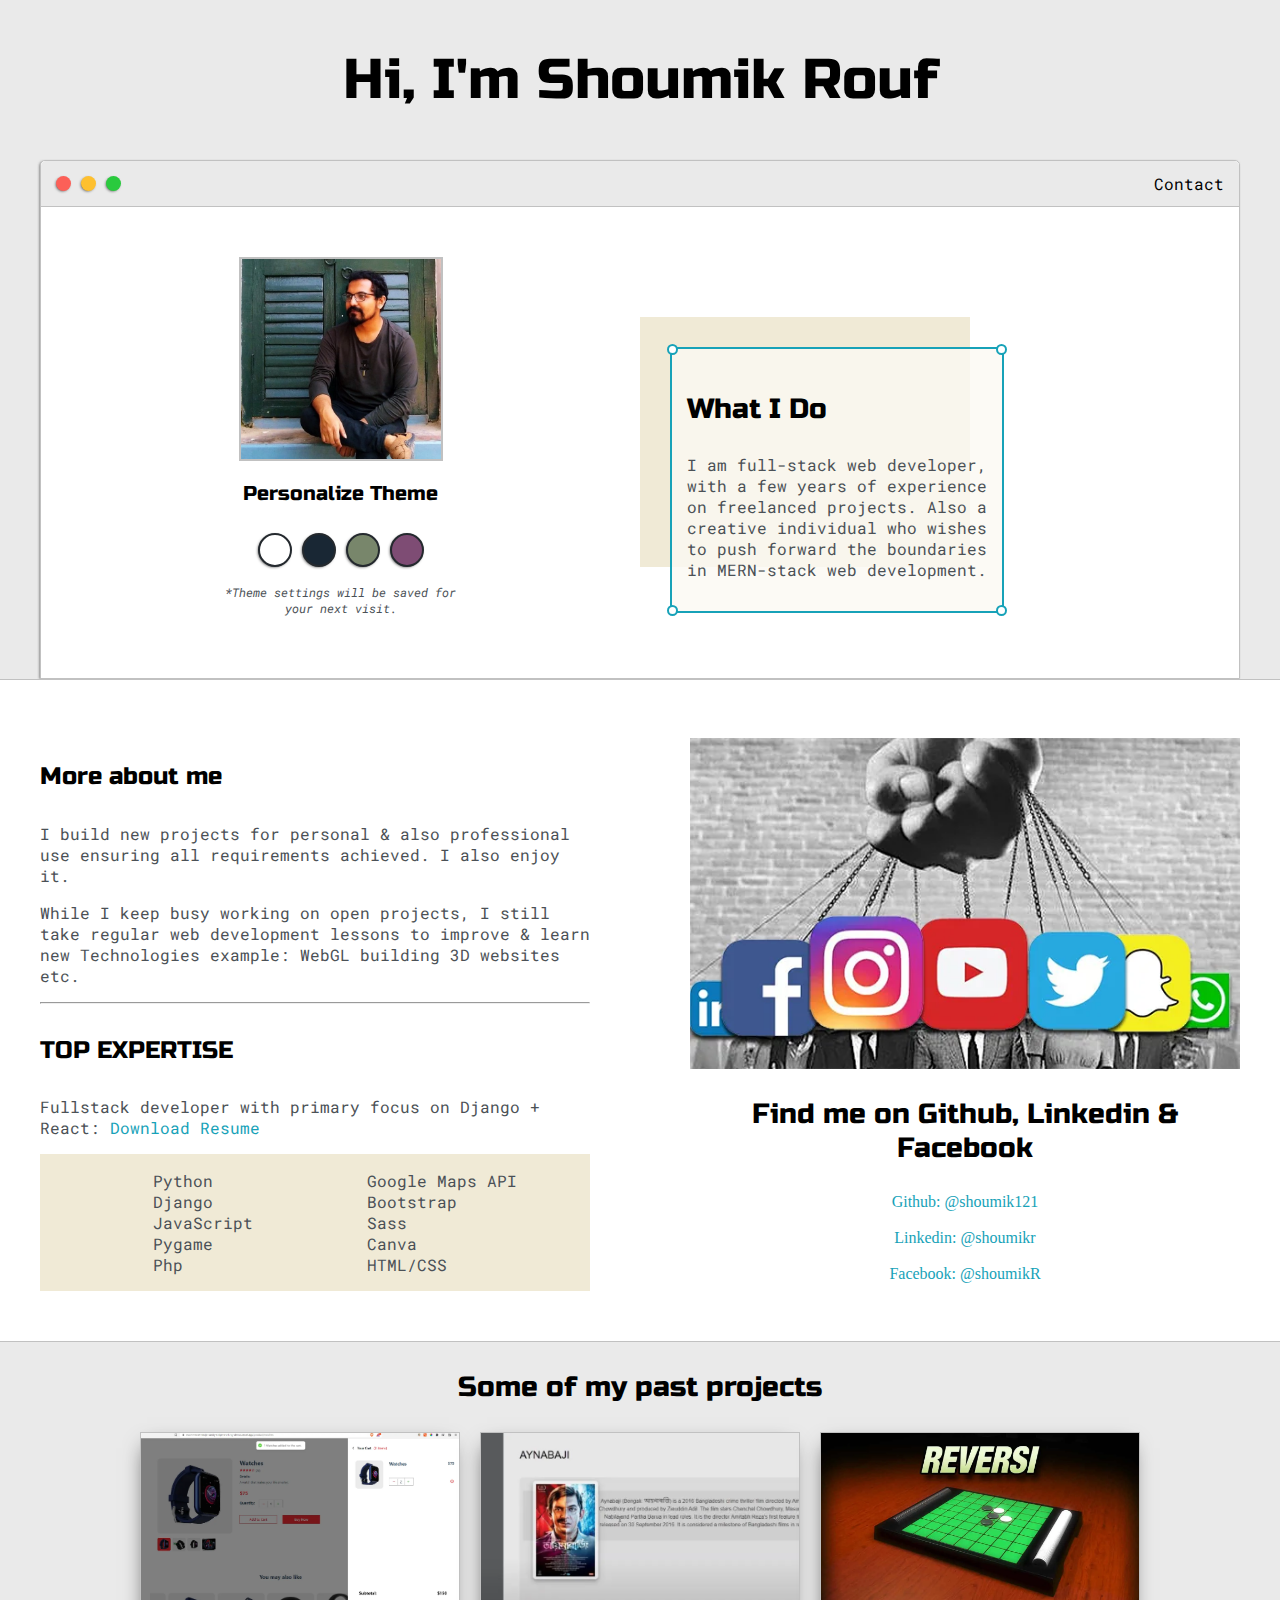
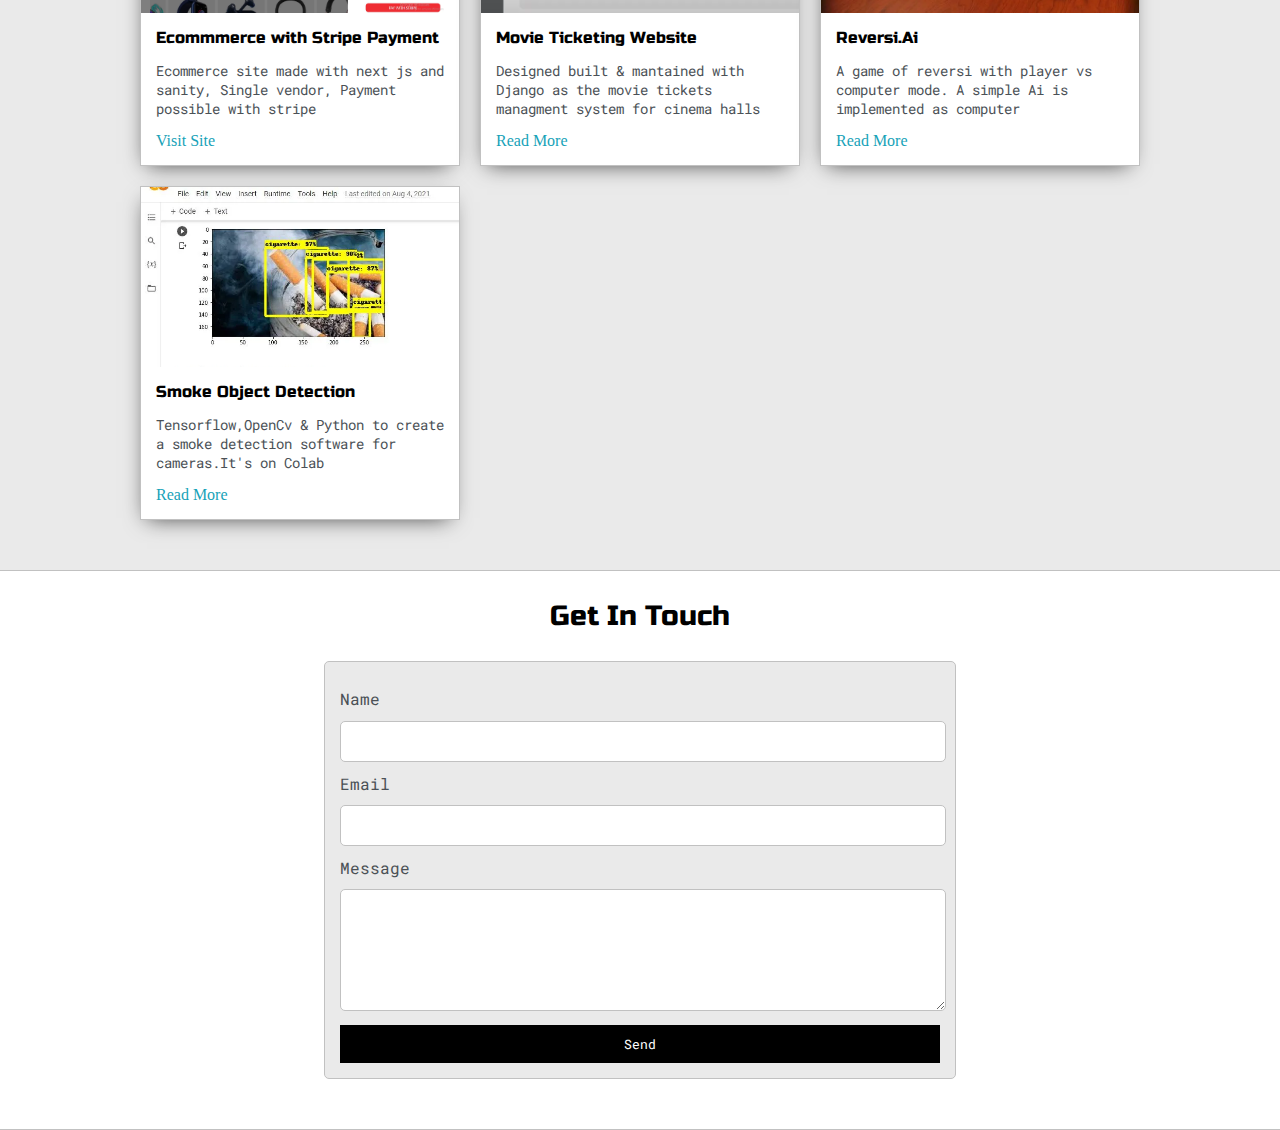
<file: index.html>
<!DOCTYPE html>
<html>
<head>
	<title>Shoumik Rouf</title>

	<meta name="viewport" content="width=device-width,
	initial-scale=1, maximum-scale=1, minimum-scale=1" />

	<link rel="preconnect" href="https://fonts.googleapis.com">
    <link rel="preconnect" href="https://fonts.gstatic.com" crossorigin>
    <link href="https://fonts.googleapis.com/css2?family=Russo+One&display=swap" rel="stylesheet">

    <link rel="preconnect" href="https://fonts.googleapis.com">
    <link rel="preconnect" href="https://fonts.gstatic.com" crossorigin>
    <link href="https://fonts.googleapis.com/css2?family=Roboto+Mono:wght@500&display=swap" rel="stylesheet">

	<link rel="stylesheet" type="text/css" href="default.css">

	<link id="theme-style" rel="stylesheet" type="text/css" href="">

</head>
<body>

	<section class="s1">
		<div class="main-container">
			<div class="greeting-wrapper">
				<h1>Hi, I'm Shoumik Rouf</h1>
			</div>

			
			<div class="intro-wrapper">
				<div class="nav-wrapper">
					<div class="dots-wrapper">
						<div id="dot-1" class="browser-dot"></div>
						<div id="dot-2" class="browser-dot"></div>
						<div id="dot-3" class="browser-dot"></div>
					</div>

					<ul id="navigation">
						<li><a href="#">Contact</a></li>
					</ul>
				</div>

				<div class="left-column">
					<img id="profile_pic" src="images/shoumik.jpg">
					<h5 style="text-align: center; line-height: 0; word-wrap: break-word;">Personalize Theme</h5>

					<div id="theme-options-wrapper">
						<div data-mode="light" id="light-mode" class="theme-dot"></div>
						<div data-mode="blue" id="blue-mode" class="theme-dot"></div>
						<div data-mode="green" id="green-mode" class="theme-dot"></div>
						<div data-mode="purple" id="purple-mode" class="theme-dot"></div>	
					</div>

					<p id="settings-note">*Theme settings will be saved for<br>your next visit.</p>

				</div>

				<div class="right-column">
					<div id="preview-shadow">
						<div id="preview">
							<div id="corner-tl" class="corner"></div>
							<div id="corner-tr" class="corner"></div>
							<h3>What I Do</h3>
							<p>I am full-stack web developer, with a few years of experience on freelanced projects. Also a creative individual who wishes to push forward the boundaries in MERN-stack web development.
							</p>
							<div id="corner-br" class="corner"></div>
							<div id="corner-bl" class="corner"></div>
						</div>
					</div>
				</div>
			</div>
			
		</div>

	</section>

	<section class="s2">
		<div class="main-container">
			
			<div class="about-wrapper">
				<div class="about-me">
					<h4>More about me</h4>

					<p>I build new projects for personal & also professional use
					ensuring all requirements achieved. I also enjoy it.</p>

					<p>While I keep busy working on open projects, I still take regular web development lessons to improve & learn new Technologies example: WebGL building 3D websites etc.</p>


					<hr>

					<h4>TOP EXPERTISE</h4>

					<p>Fullstack developer with primary focus on Django + React: <a target="_blank" href="Shoumik-Rouf-CV.pdf">Download Resume</a></p>

					<div id="skills">
						<ul>
							<li>Python</li>
							<li>Django</li>
							<li>JavaScript</li>
							<li>Pygame</li>
							<li>Php</li>
						</ul>

						<ul>
							<li>Google Maps API</li>
							<li>Bootstrap</li>
							<li>Sass</li>
							<li>Canva</li>
							<li>HTML/CSS</li>
						</ul>
					</div>
				</div>

				<div class="social-links">
					<img id="social_img" src="images/social-media.webp">
					<h3>Find me on Github, Linkedin & Facebook</h3>

					<a target="_blank" href="https://github.com/shoumik121">Github: @shoumik121</a>
					<br>
					<a target="_blank" href="https://www.linkedin.com/in/shoumikr/">Linkedin: @shoumikr</a>
					<br>
					<a target="_blank" href="https://www.facebook.com/shoumikR/">Facebook: @shoumikR</a>
				</div>

			</div>
		</div>
	</section>

	<section class="s1">
		<div class="main-container">
			<h3 style="text-align: center;">Some of my past projects</h3>

			<div class="post-wrapper">

				<div>
					<div class="post">
						<img class="thumbnail" src="images/srstore.webp">
						<div class="post-preview">
							<h6 class="post-title">Ecommmerce with Stripe Payment</h6>
							<p class="post-intro">Ecommerce site made with next js and sanity, Single vendor, Payment possible with stripe</p>
							<a href="https://ecommerce-nextjs-sanity-stripe-working-demo.vercel.app/">Visit Site</a>
						</div>
					</div>
				</div>
				
				
				<div>
					<div class="post">
						<img class="thumbnail" src="images/mtw.webp">
						<div class="post-preview">
							<h6 class="post-title">Movie Ticketing Website</h6>
							<p class="post-intro">Designed built & mantained with Django as the movie tickets managment system for cinema halls</p>
							<a href="post.html">Read More</a>
						</div>
					</div>
				</div>

				<div>
					<div class="post">
						<img class="thumbnail" src="images/reversi-game.webp">
						<div class="post-preview">
							<h6 class="post-title">Reversi.Ai</h6>
							<p class="post-intro">A game of reversi with player vs computer mode. A simple Ai is implemented as computer</p>
							<a href="post.html">Read More</a>
						</div>
					</div>
				</div>

				<div>
					<div class="post">
						<img class="thumbnail" src="images/sds.webp">
						<div class="post-preview">
							<h6 class="post-title">Smoke Object Detection</h6>
							<p class="post-intro">Tensorflow,OpenCv & Python to create a smoke detection software for cameras.It's on Colab</p>
							<a href="post.html">Read More</a>
						</div>
					</div>
				</div>
			</div>
		</div>

	</section>

	<section class="s2">
		<div class="main-container">
			<a href=""></a>
			<h3 style="text-align: center;">Get In Touch</h3>

			<form id="contact-form">
				<a name="contact"></a>

				<label>Name</label>
				<input class="input-field" type="text" name="name">

				<label>Email</label>
				<input class="input-field" type="text" name="email">

				<label>Message</label>
				<textarea class="input-field" name="message"></textarea>

				<input id="submit-btn" type="submit" value="Send">
			</form>
		</div>
	</section>

	<script type="text/javascript" src="script.js"></script>

</body>
</html>
</file>
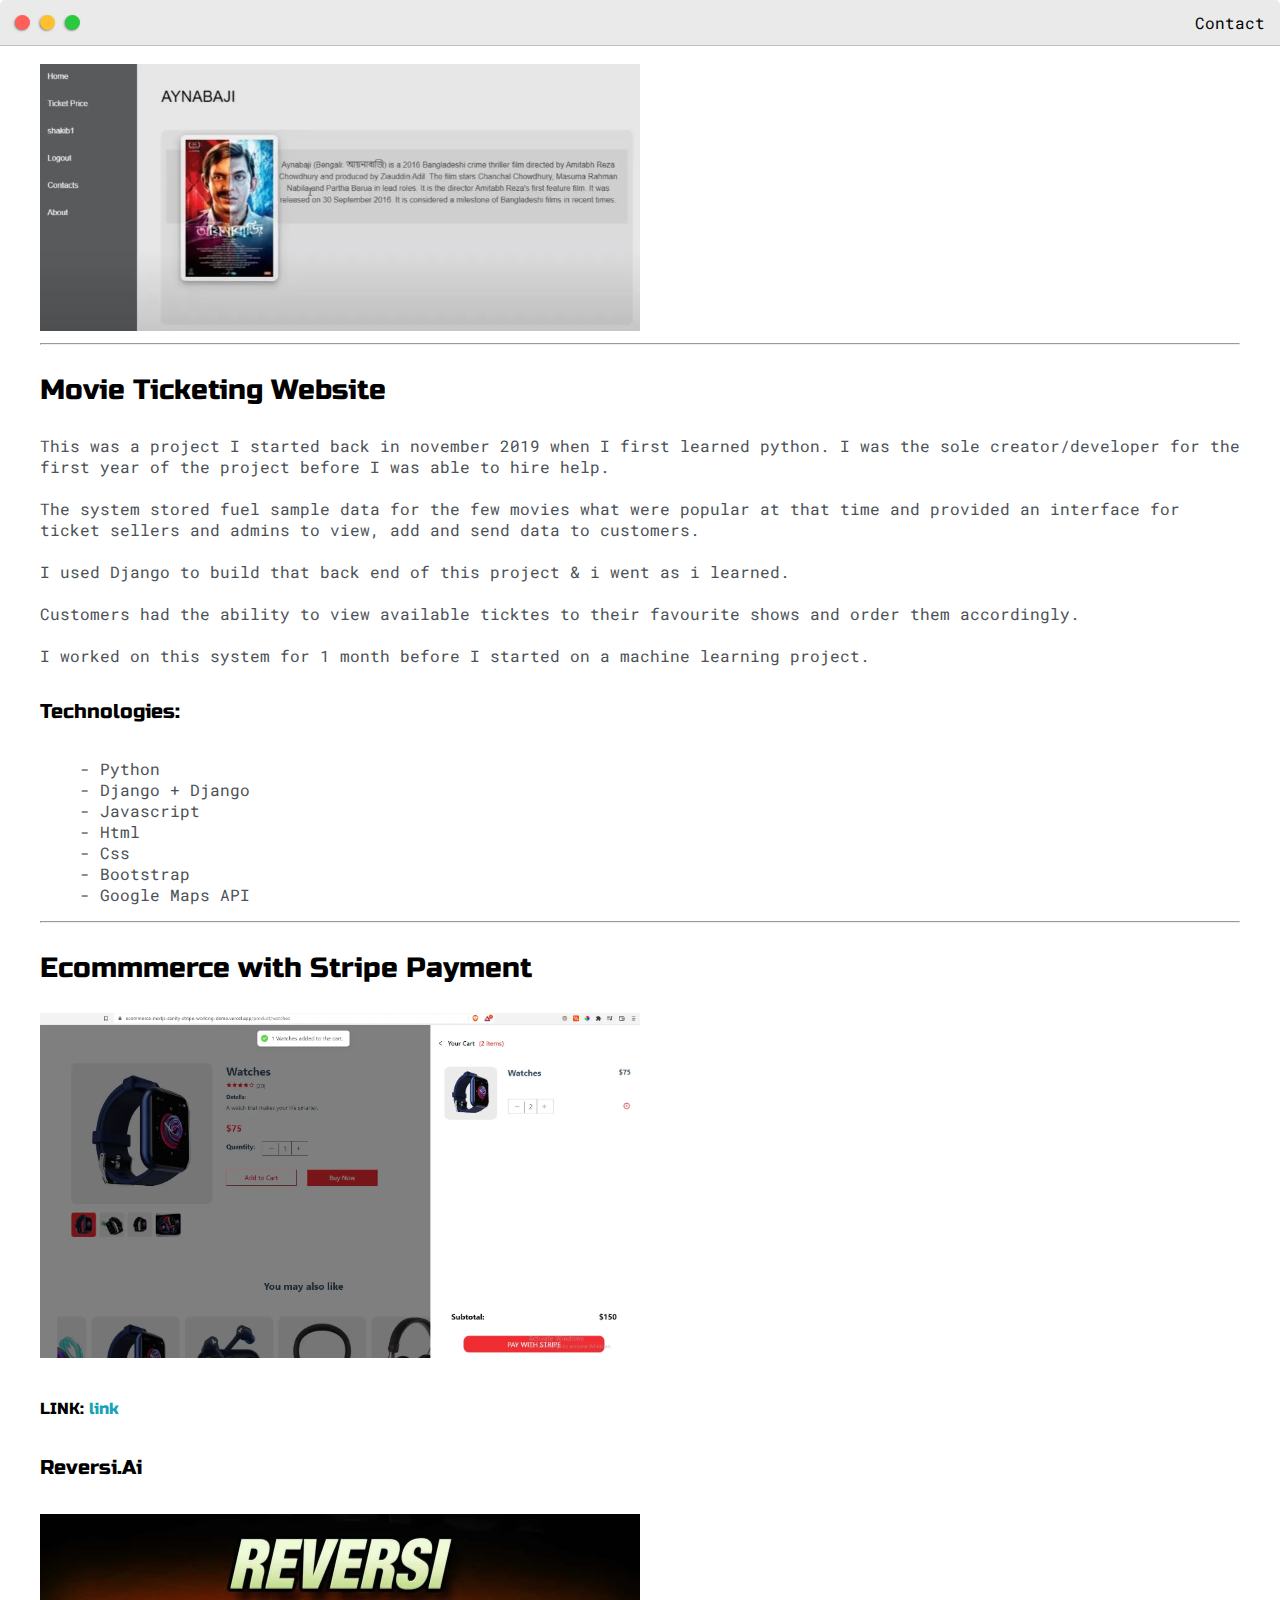
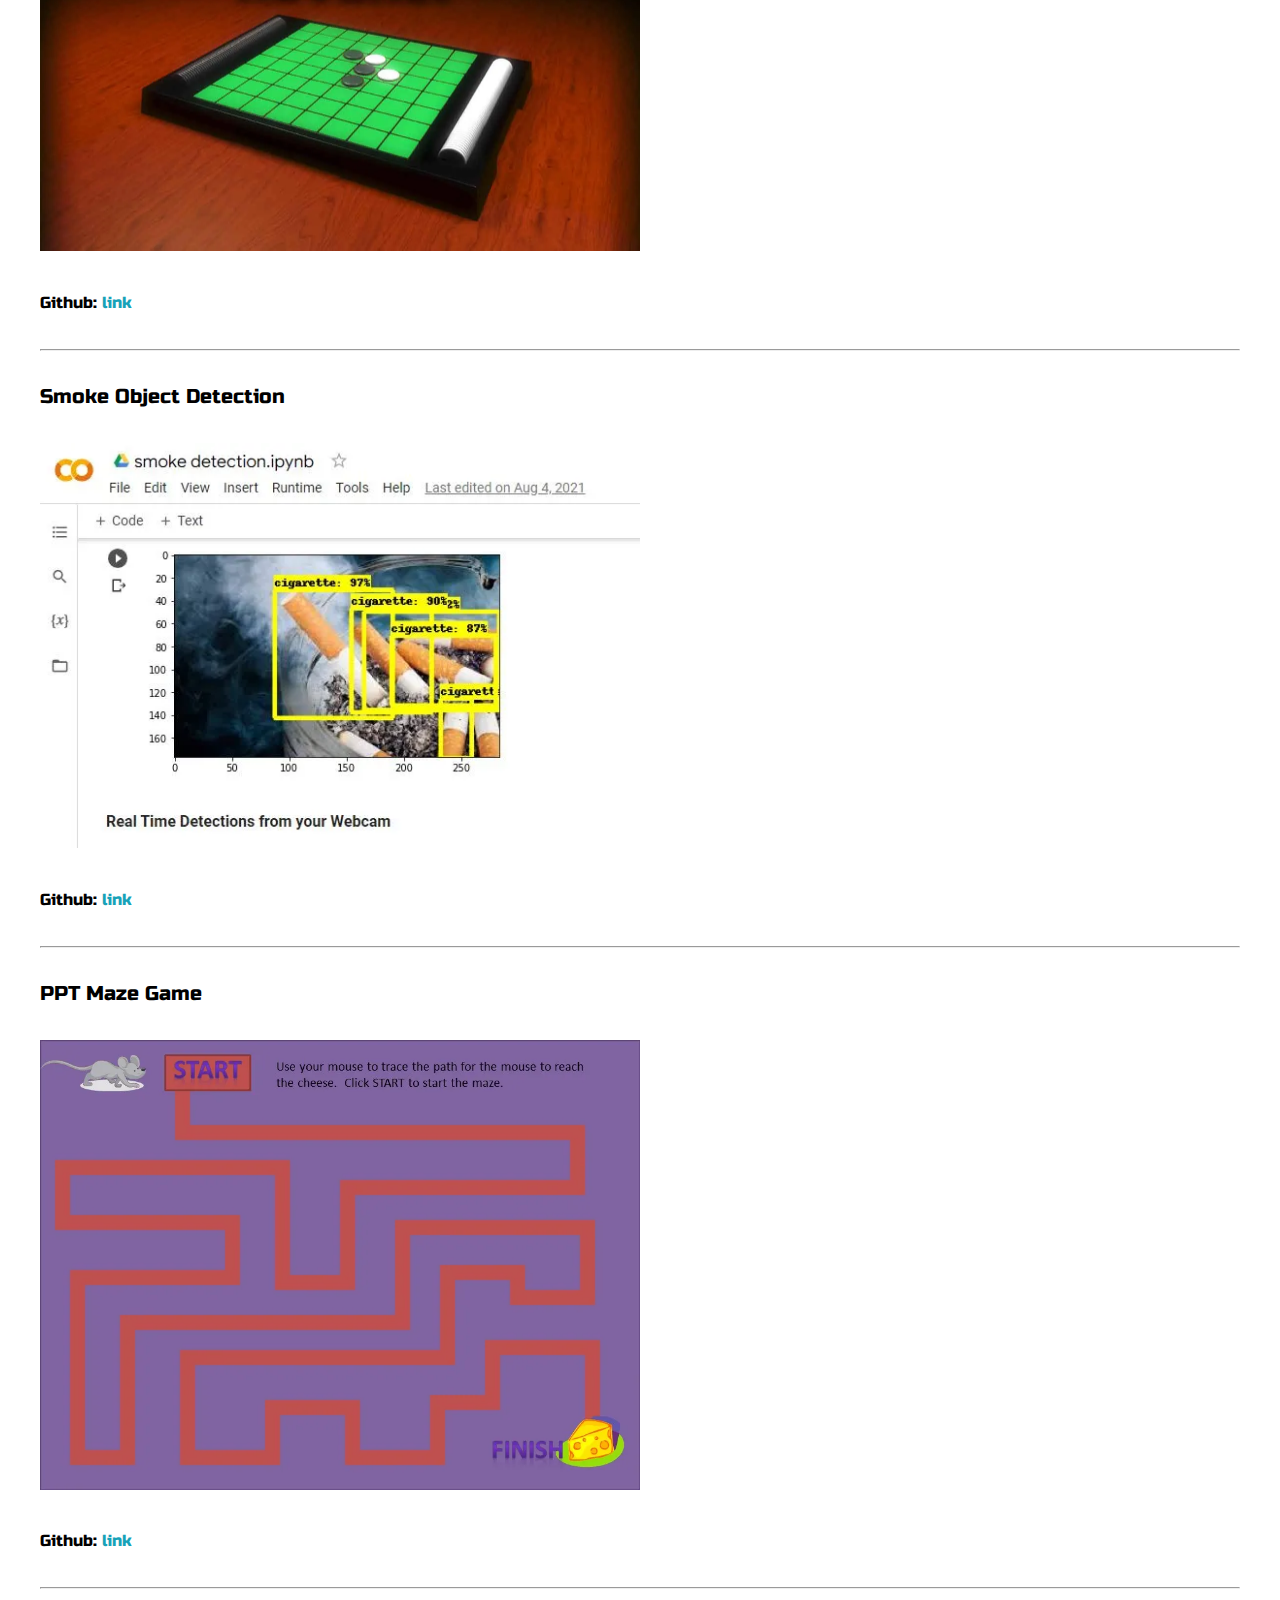
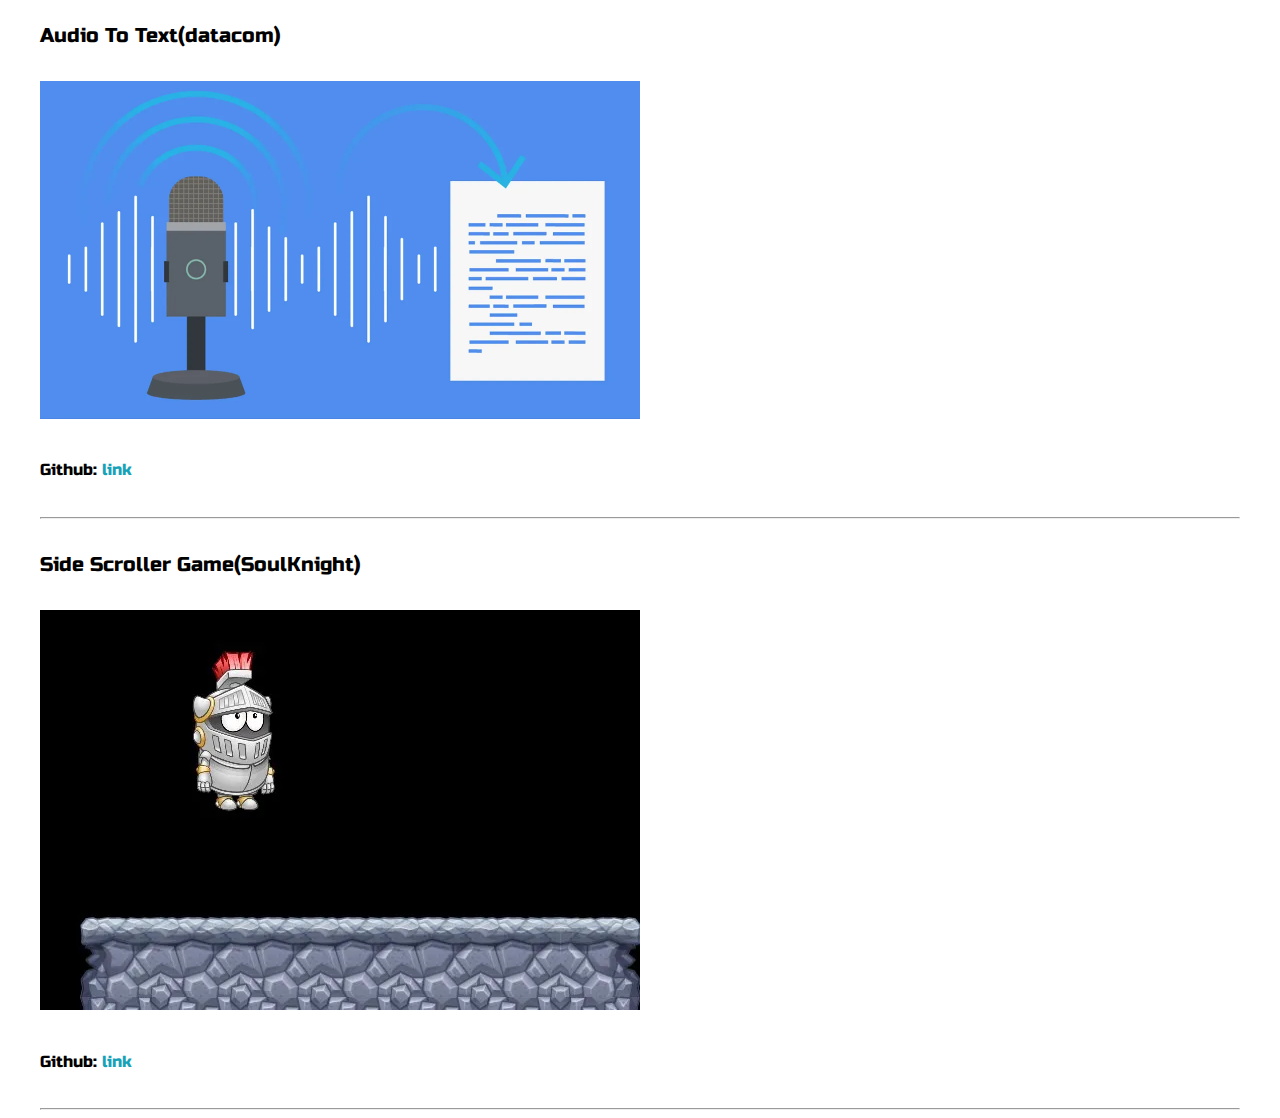
<file: post.html>
<!DOCTYPE html>
<html>
<head>
	<title>Post Name</title>


	<meta name="viewport" content="width=device-width, initial-scale=1, maximum-scale=1, minimum-scale=1" />

	<link rel="preconnect" href="https://fonts.googleapis.com">
    <link rel="preconnect" href="https://fonts.gstatic.com" crossorigin>
    <link href="https://fonts.googleapis.com/css2?family=Russo+One&display=swap" rel="stylesheet">

    <link rel="preconnect" href="https://fonts.googleapis.com">
    <link rel="preconnect" href="https://fonts.gstatic.com" crossorigin>
    <link href="https://fonts.googleapis.com/css2?family=Roboto+Mono:wght@500&display=swap" rel="stylesheet">

	<link rel="stylesheet" type="text/css" href="default.css">


	<style type="text/css">
		.img-container{
			max-width: 600px;
		}

		img{
			width: 100%
		}

	</style>

</head>
<body>
	<div class="nav-wrapper">

	
		<a href="index.html">
			<div class="dots-wrapper">
				<div id="dot-1" class="browser-dot"></div>
				<div id="dot-2" class="browser-dot"></div>
				<div id="dot-3" class="browser-dot"></div>
			</div>
		</a>

		<ul id="navigation">
			<li><a href="index.html#contact">Contact</a></li>

		</ul>
	</div>

	<div class="main-container">
		<br>

		<div class="img-container">
			<img src="images/mtw.webp">
		</div>
		<hr>
		
		<h3>Movie Ticketing Website</h3>

		<p>This was a project I started back in november 2019 when I first learned python. I was the sole creator/developer for the first year of the project before I was able to hire help.
		<br>
		<br>
		The system stored fuel sample data for the few movies what were popular at that time and provided an interface for ticket sellers and admins to view, add and send data to customers.
		<br>
		<br>
		I used Django to build that back end of this project & i went as i learned.
		<br>
		<br>
		Customers had the ability to view available ticktes to their favourite shows and order them accordingly.
		<br>
		<br>
		I worked on this system for 1 month before I started on a machine learning project.</p>

		<h5>Technologies:</h5>
		<ul>
			<li>- Python</li>
			<li>- Django + Django</li>
			<li>- Javascript</li>
			<li>- Html</li>
			<li>- Css</li>
			<li>- Bootstrap</li>
			<li>- Google Maps API</li>
		</ul>

		
		
		<hr>
		<h3>Ecommmerce with Stripe Payment</h3>
		<div class="img-container">
			<img src="images/srstore.webp">
		</div>
		<div>
			<h6>LINK: <a target="_blank" href="https://ecommerce-nextjs-sanity-stripe-working-demo.vercel.app/">link</a></h6>
		</div>
		</hr>


		<h5>Reversi.Ai</h5>
		<div class="img-container">
			<img src="images/reversi-game.webp">
		</div>
		<div>
			<h6>Github: <a target="_blank" href="https://github.com/shoumik121/AiGameProjectOthello.git">link</a></h6>
		</div>
		<hr>


		<h5>Smoke Object Detection</h5>
		<div class="img-container">
			<img src="images/sds.webp">
		</div>
		<div>
			<h6>Github: <a target="_blank" href="https://github.com/shoumik121/AIBasedSmokeDetectionSoftware.git">link</a></h6>
		</div>
		<hr>

		<h5>PPT Maze Game</h5>
		<div class="img-container">
			<img src="images/Maze-Puzzle.webp">
		</div>
		<div>
			<h6>Github: <a target="_blank" href="https://github.com/shoumik121/PPT-Maze-Game.git">link</a></h6>
		</div>
		<hr>

		<h5>Audio To Text(datacom)</h5>
		<div class="img-container">
			<img src="images/Audio-to-Text.webp">
		</div>
		<div>
			<h6>Github: <a target="_blank" href="https://github.com/shoumik121/AudioToTextWithPython.git">link</a></h6>
		</div>
		<hr>

		<h5>Side Scroller Game(SoulKnight)</h5>
		<div class="img-container">
			<img src="images/side-scroller-game.webp">
		</div>
		<div>
			<h6>Github: <a target="_blank" href="https://github.com/shoumik121/Soul-Knight.git">link</a></h6>
		</div>
		<hr>

	</div>

</body>
</html>
</file>
<file: default.css>
:root{
	--mainColor:#eaeaea;
	--secondaryColor:#fff;

	--borderColor:#c1c1c1;
    
	--mainText:black;
	--secondaryText:#4b5156;

	--themeDotBorder:#24292e;

	--previewBg:rgb(251, 249, 243, 0.8);
	--previewShadow:#f0ead6;

	--buttonColor: black;
}

html, body{
	padding: 0;
	margin: 0;
}

body *{
	transition: 0.3s;
}

h1, h2, h3, h4, h5, h6, strong{
	color: var(--mainText);
	font-family:'Russo One', sans-serif;
	font-weight:500;

}

p, li, span, label, input, textarea{
	color: var(--mainText);
	color: var(--secondaryText);
	font-family:'Roboto Mono', monospace;

}

a{
	text-decoration: none;
	color:#17a2b8;
}

ul{
	list-style: none;
}

h1 { font-size: 56px;}
h2 { font-size: 36px;}
h3 { font-size: 28px;}
h4 { font-size: 24px;}
h5 { font-size: 20px;}
h6 { font-size: 16px;}

.s1{
	background-color: var(--mainColor);
	border-bottom:1px solid var(--borderColor);
	overflow:auto;
}

.s2{
	background-color: var(--secondaryColor);
	border-bottom:1px solid var(--borderColor);
	overflow:auto;
}

.main-container{
	width: 1200px;
	margin: 0 auto;
}

.greeting-wrapper{
	display: grid;
	text-align: center;
	align-content: center;
	min-height: 10em;

}

.intro-wrapper{
	background-color: var(--secondaryColor);
	border:1px solid var(--borderColor);
	border-radius:5px 5px 0 0;


	-webkit-box-shadow: -1px 1px 3px -1px rgba(0,0,0,0.75);
	-moz-box-shadow: -1px 1px 3px -1px rgba(0,0,0,0.75);
	box-shadow: -1px 1px 3px -1px rgba(0,0,0,0.75);

	display: grid;
	grid-template-columns: 1fr 1fr;
	grid-template-areas: 
		'nav-wrapper nav-wrapper'
		'left-column right-column'
	;
}

.nav-wrapper{
	border-radius:5px 5px 0 0;
	grid-area:nav-wrapper;
	border-bottom: 1px solid var(--borderColor);
	display: flex;
	justify-content: space-between;
	align-items: center;
	background-color: var(--mainColor);
}

#navigation a{
	color:var(--mainText);
}


#navigation{
	margin:0;
	padding: 10px;
}

#navigation li{
	display: inline-block;
	margin-right:5px;
	margin-left:5px;
}

.dots-wrapper{
	display: flex;
	padding: 10px;
}

#dot-1{
	background-color:  #FC6058;
}

#dot-2{
	background-color:  #FEC02F;
}

#dot-3{
	background-color:  #2ACA3E;
}

.browser-dot{
	background-color: black;
	height: 15px;
	width: 15px;
	border-radius: 50%;
	margin: 5px;

	-webkit-box-shadow: -1px 1px 3px -1px rgba(0,0,0,0.75);
	-moz-box-shadow: -1px 1px 3px -1px rgba(0,0,0,0.75);
	box-shadow: -1px 1px 3px -1px rgba(0,0,0,0.75);

}

.left-column{
	grid-area: left-column;
	padding-top:50px;
	padding-bottom: 50px;
}

#profile_pic{
	display: block;
	margin: 0 auto;


	height: 200px;
	width: 200px;
	object-fit: cover;
	border: 2px solid var(--borderColor);
}


#theme-options-wrapper{
	display: flex;
	justify-content: center;
}

.theme-dot{
	height: 30px;
	width: 30px;
	background-color: black;
	border-radius: 50%;

	margin: 5px;
	border:2px solid var(--themeDotBorder);

	-webkit-box-shadow: -1px 1px 3px -1px rgba(0,0,0,0.75);
	-moz-box-shadow: -1px 1px 3px -1px rgba(0,0,0,0.75);
	box-shadow: -1px 1px 3px -1px rgba(0,0,0,0.75);

	cursor: pointer;
}


.theme-dot:hover{
	border-width: 5px;
}


#light-mode{
	background-color: #fff;
}

#blue-mode{
	background-color: #192734;
}

#green-mode{
	background-color: #78866b;
}

#purple-mode{
	background-color: #7E4C74;
}

#settings-note{
	font-size: 12px;
	font-style: italic;
	text-align: center;
}

.right-column{
	grid-area: right-column;
	display: grid;
	align-content: center;

	padding-top: 50px;
	padding-bottom: 50px;
}

#preview-shadow{
	background-color: var(--previewShadow);
	max-width: 300px;
	height: 220px;
	padding-left: 30px;
	padding-top: 30px;
}

#preview{
	width: 300px;
	border:2px solid #17a2b8;
	background-color: var(--previewBg);
	padding:15px;
	position: relative;
}

.corner{
	width: 7px;
	height: 7px;
	border-radius: 50%;
	border:2px solid #17a2b8;
	background-color: #fff;
	position: absolute;

}

#corner-tl{
	top:-5px;
	left: -5px
}

#corner-tr{
	top:-5px;
	right: -5px
}


#corner-br{
	bottom:-5px;
	right: -5px
}


#corner-bl{
	bottom:-5px;
	left: -5px
}

.about-wrapper{
	display: grid;
	grid-template-columns: repeat(auto-fit, minmax(320px, 1fr));
	padding-bottom: 50px;
	padding-top: 50px;
	gap:100px;
}

#skills{
	display: flex;
	justify-content: space-evenly;
	background-color: var(--previewShadow);
}

.social-links{
	display: grid;
	align-content: center;
	text-align: center;
}

#social_img{
	width: 100%;
}

.post-wrapper{
	display: grid;
	grid-template-columns: repeat(auto-fit, 320px);
	gap:20px;
	justify-content: center;
	padding-bottom: 50px;
}

.post{
	border:1px solid var(--borderColor);
	-webkit-box-shadow: -2px 7px 21px -9px rgba(0,0,0,0.75);
	-moz-box-shadow: -2px 7px 21px -9px rgba(0,0,0,0.75);
	box-shadow: -2px 7px 21px -9px rgba(0,0,0,0.75);
}

.thumbnail{
	display: block;
	width: 100%;
	height:180px;
	object-fit: cover;
}

.post-preview{
	background-color: #fff;
	padding:15px;
}

.post-title{
	color:black;
	margin: 0;
}

.post-intro{
	color:#4b5156;
	font-size: 14px;
}

#contact-form{
	display: block;
	max-width: 600px;
	margin: 0 auto;
	border: 1px solid var(--borderColor);
	padding: 15px;
	border-radius: 5px;
	background-color: var(--mainColor);
	margin-bottom: 50px;

}

#contact-form label{
	line-height: 2.7em;
}

#contact-form textarea{
	min-height: 100px;
	font-size: 14px;
}


.input-field{
	width: 100%;
	padding-top: 10px;
	padding-bottom:10px; 
	background-color: var(--secondaryColor);
	border-radius: 5px;
	border:1px solid var(--borderColor);
	font-size: 14px;
}

#submit-btn{
	margin-top: 10px;
	width: 100%;
	padding-top: 10px;
	padding-bottom:10px; 
	color: #fff;
	background-color: var(--buttonColor);
	border:none;
}

@media screen and (max-width: 1200px){
	.main-container{
		width: 95%;
	}
}

@media screen and (max-width: 800px){
	.intro-wrapper{
		grid-template-columns: 1fr;
		grid-template-areas: 
			'nav-wrapper'
			'left-column'
			'right-column'
		;
	}

	.right-column{
		justify-content: center;
	}

}

@media screen and (max-width: 400px){
	#preview-shadow{
		max-width: 280px;
		height: 180px;
		padding-left: 10px;
		padding-top: 10px;
	}

	#preview{
		width: 280px;

	}
}
</file>
